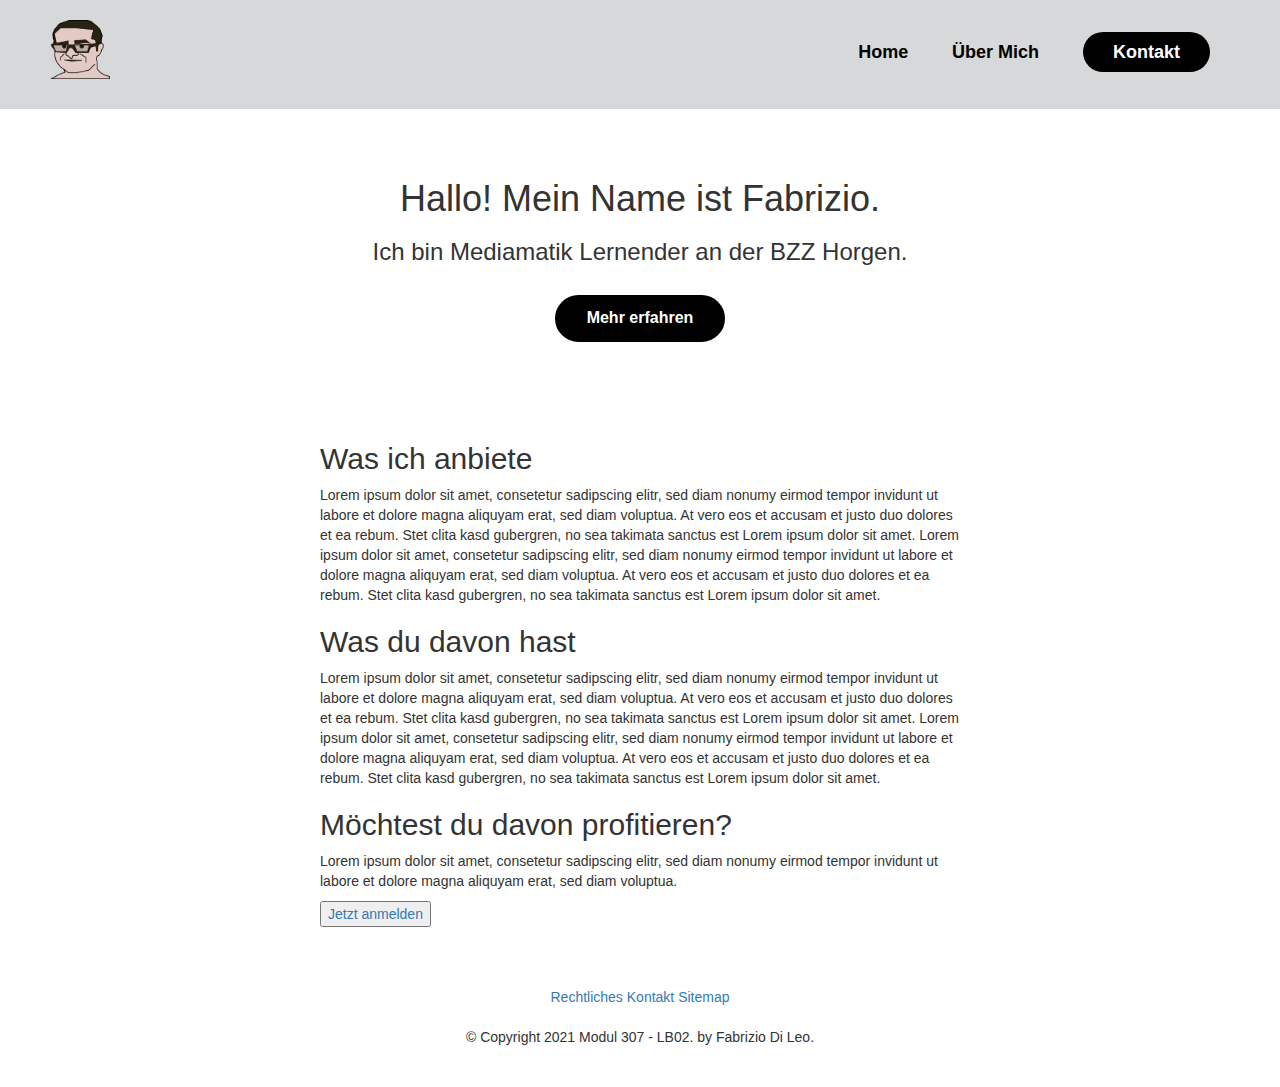
<file: index.html>
<!DOCTYPE html>
<html lang="en">
    <head>
        <meta charset="UTF-8">
        <!-- Latest compiled and minified CSS -->
        <link rel="stylesheet" href="https://maxcdn.bootstrapcdn.com/bootstrap/3.4.1/css/bootstrap.min.css">

        <!-- jQuery library -->
        <script src="https://ajax.googleapis.com/ajax/libs/jquery/3.5.1/jquery.min.js"></script>

        <!-- Latest compiled JavaScript -->
        <script src="https://maxcdn.bootstrapcdn.com/bootstrap/3.4.1/js/bootstrap.min.js"></script>

        <!-- CSS Stylesheet -->
        <link rel="stylesheet" type="text/css" href="css/style.css">

        <!-- Favicon -->
        <link rel="icon" href="images/fabrizio.png" type="image/png">

        <title>Home - Modul 307</title>
    </head>
    <body>
        <nav class="top-nav">
            <a class="logo" href="index.html"><img id="logo" src="images/fabrizio.png" sizes="50x50" alt="logo"/></a>
            <div class="navigation">
                <a href="index.html">Home</a>
                <a href="about.html">Über Mich</a>
                <a class="span" href="contact.html">Kontakt</a>
            </div>
        </nav>
        <section class="header">
            <div class="claim">
                <h1>Hallo! Mein Name ist Fabrizio.</h1>
                <h3>Ich bin Mediamatik Lernender an der BZZ Horgen.</h3>
                <a href="about.html"><button>Mehr erfahren</button></a>
            </div>
        </section>
        <section class="main">
            <div class="services">
                <h2>Was ich anbiete</h2>
                <p>Lorem ipsum dolor sit amet, consetetur sadipscing elitr, sed diam nonumy eirmod tempor invidunt ut labore
                    et dolore magna aliquyam erat, sed diam voluptua. At vero eos et accusam et justo duo dolores et ea
                    rebum. Stet clita kasd gubergren, no sea takimata sanctus est Lorem ipsum dolor sit amet. Lorem ipsum
                    dolor sit amet, consetetur sadipscing elitr, sed diam nonumy eirmod tempor invidunt ut labore et dolore
                    magna aliquyam erat, sed diam voluptua. At vero eos et accusam et justo duo dolores et ea rebum. Stet
                    clita kasd gubergren, no sea takimata sanctus est Lorem ipsum dolor sit amet.</p>
                <h2>Was du davon hast</h2>
                <p>Lorem ipsum dolor sit amet, consetetur sadipscing elitr, sed diam nonumy eirmod tempor invidunt ut labore
                    et dolore magna aliquyam erat, sed diam voluptua. At vero eos et accusam et justo duo dolores et ea
                    rebum. Stet clita kasd gubergren, no sea takimata sanctus est Lorem ipsum dolor sit amet. Lorem ipsum
                    dolor sit amet, consetetur sadipscing elitr, sed diam nonumy eirmod tempor invidunt ut labore et dolore
                    magna aliquyam erat, sed diam voluptua. At vero eos et accusam et justo duo dolores et ea rebum. Stet
                    clita kasd gubergren, no sea takimata sanctus est Lorem ipsum dolor sit amet.</p>
                <h2>Möchtest du davon profitieren?</h2>
                <p>Lorem ipsum dolor sit amet, consetetur sadipscing elitr, sed diam nonumy eirmod tempor invidunt ut labore
                    et dolore magna aliquyam erat, sed diam voluptua.</p>
                <a href="register.html"><button>Jetzt anmelden</button></a>
            </div>
        </section>
        <footer>
            <div class="footer-nav">
                <a href="legal.html">Rechtliches</a>
                <a href="contact.html">Kontakt</a>
                <a href="sitemap.html">Sitemap</a><br><br>
                <p>&copy; Copyright 2021 Modul 307 - LB02. by Fabrizio Di Leo.</p>
            </div>
        </footer>
    </body>
</html>
</file>
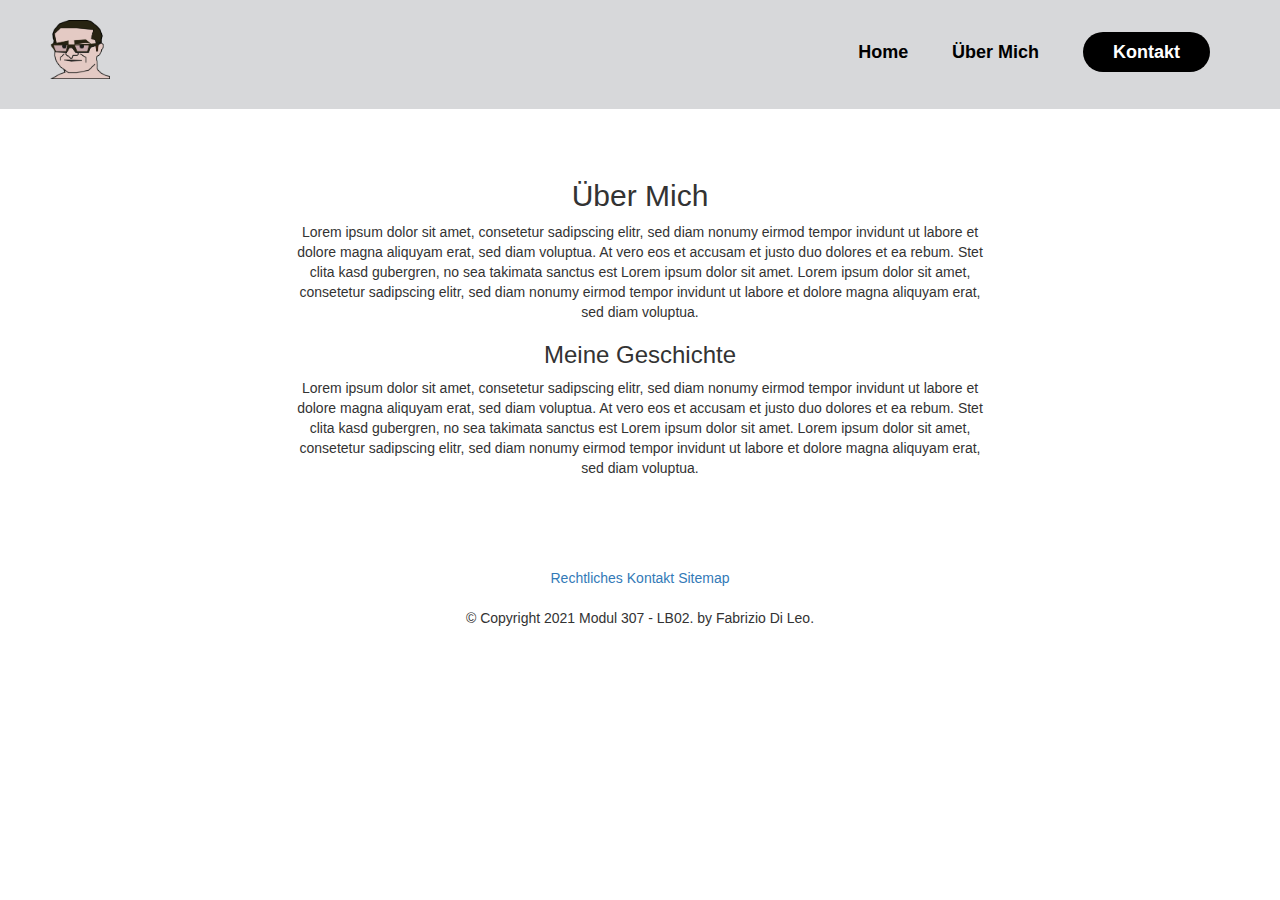
<file: about.html>
<!DOCTYPE html>
<html lang="en">
    <head>
        <meta charset="UTF-8">
        <!-- Latest compiled and minified CSS -->
        <link rel="stylesheet" href="https://maxcdn.bootstrapcdn.com/bootstrap/3.4.1/css/bootstrap.min.css">

        <!-- jQuery library -->
        <script src="https://ajax.googleapis.com/ajax/libs/jquery/3.5.1/jquery.min.js"></script>

        <!-- Latest compiled JavaScript -->
        <script src="https://maxcdn.bootstrapcdn.com/bootstrap/3.4.1/js/bootstrap.min.js"></script>

        <!-- CSS Stylesheet -->
        <link rel="stylesheet" type="text/css" href="css/style.css">

        <!-- Favicon -->
        <link rel="icon" href="images/fabrizio.png" type="image/png">

        <title>Über Mich - Modul 307</title>
    </head>
    <body>
        <nav class="top-nav">
            <a class="logo" href="index.html"><img id="logo" src="images/fabrizio.png" sizes="50x50" alt="logo"/></a>
            <div class="navigation">
                <a href="index.html">Home</a>
                <a href="about.html">Über Mich</a>
                <a class="span" href="contact.html">Kontakt</a>
            </div>
        </nav>
        <!-- Header with Claim -->
        <section class="header">
            <div class="claim">
                <h2>Über Mich</h2>
                <p>Lorem ipsum dolor sit amet, consetetur sadipscing elitr, sed diam nonumy eirmod tempor invidunt ut labore
                    et dolore magna aliquyam erat, sed diam voluptua. At vero eos et accusam et justo duo dolores et ea
                    rebum. Stet clita kasd gubergren, no sea takimata sanctus est Lorem ipsum dolor sit amet. Lorem ipsum
                    dolor sit amet, consetetur sadipscing elitr, sed diam nonumy eirmod tempor invidunt ut labore et dolore
                    magna aliquyam erat, sed diam voluptua.</p>
                <h3>Meine Geschichte</h3>
                <p>Lorem ipsum dolor sit amet, consetetur sadipscing elitr, sed diam nonumy eirmod tempor invidunt ut labore
                    et dolore magna aliquyam erat, sed diam voluptua. At vero eos et accusam et justo duo dolores et ea
                    rebum. Stet clita kasd gubergren, no sea takimata sanctus est Lorem ipsum dolor sit amet. Lorem ipsum
                    dolor sit amet, consetetur sadipscing elitr, sed diam nonumy eirmod tempor invidunt ut labore et dolore
                    magna aliquyam erat, sed diam voluptua.</p>
            </div>
        </section>
        <footer>
            <div class="footer-nav">
                <a href="legal.html">Rechtliches</a>
                <a href="contact.html">Kontakt</a>
                <a href="sitemap.html">Sitemap</a><br><br>
                <p>&copy; Copyright 2021 Modul 307 - LB02. by Fabrizio Di Leo.</p>
            </div>
        </footer>
    </body>
</html>
</file>
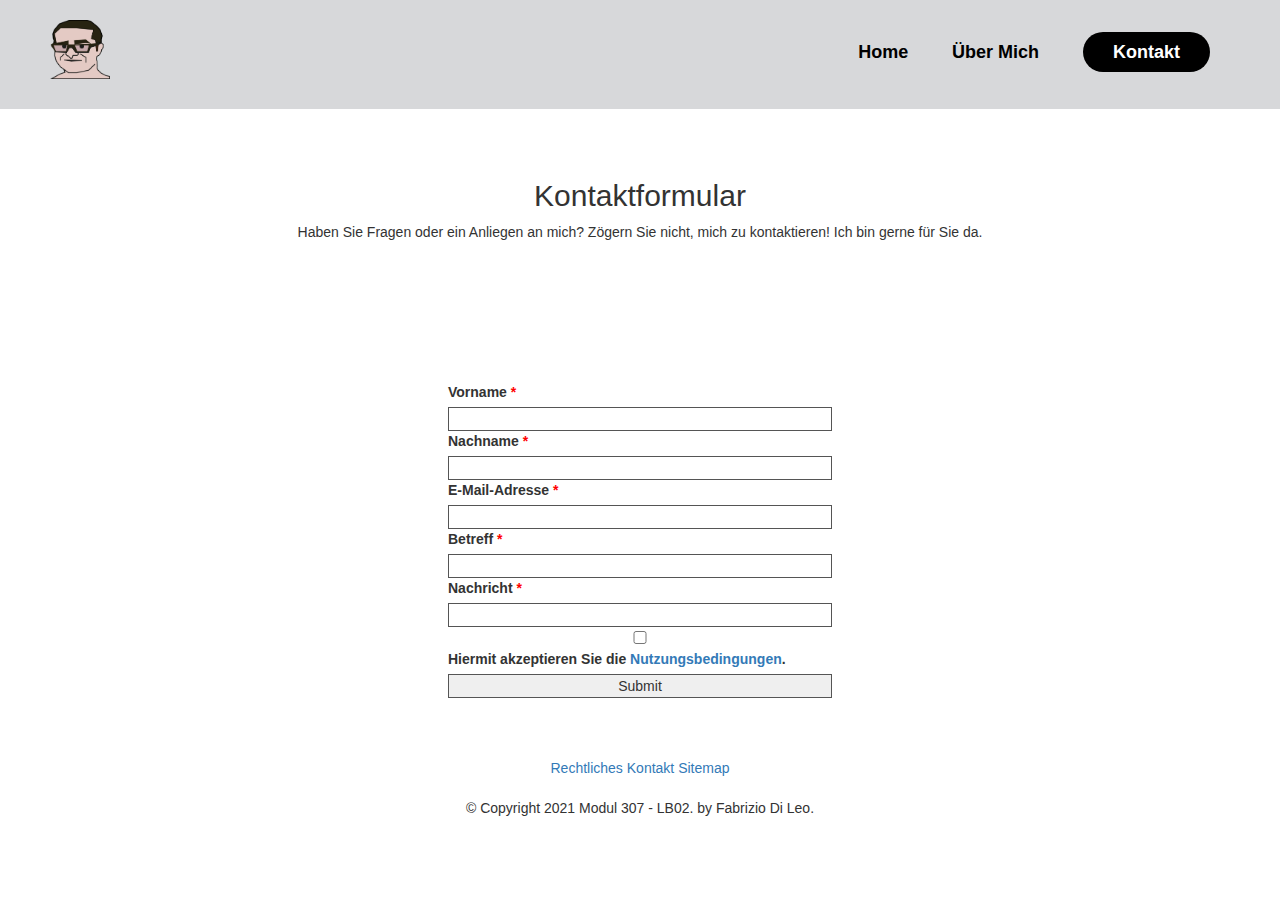
<file: contact.html>
<!DOCTYPE html>
<html lang="en">
    <head>
        <meta charset="UTF-8">
        <!-- Latest compiled and minified CSS -->
        <link rel="stylesheet" href="https://maxcdn.bootstrapcdn.com/bootstrap/3.4.1/css/bootstrap.min.css">

        <!-- jQuery library -->
        <script src="https://ajax.googleapis.com/ajax/libs/jquery/3.5.1/jquery.min.js"></script>

        <!-- Latest compiled JavaScript -->
        <script src="https://maxcdn.bootstrapcdn.com/bootstrap/3.4.1/js/bootstrap.min.js"></script>

        <!-- Form Validator -->
        <script src="js/formValidator.js"></script>

        <!-- CSS Stylesheet -->
        <link rel="stylesheet" type="text/css" href="css/style.css">

        <!-- Favicon -->
        <link rel="icon" href="images/fabrizio.png" type="image/png">

        <title>Kontakt - Modul 307</title>
    </head>
    <body>
        <!-- Navbar -->
        <nav class="top-nav">
            <!-- Logo -->
            <a class="logo" href="index.html"><img id="logo" src="images/fabrizio.png" sizes="50x50" alt="logo"/></a>
            <!-- Primary menu -->
            <div class="navigation">
                <a href="index.html">Home</a>
                <a href="about.html">Über Mich</a>
                <a class="span" href="contact.html">Kontakt</a>
            </div>
        </nav>
        <!-- Header with Claim -->
        <section class="header">
            <div class="claim">
                <h2>Kontaktformular</h2>
                <p>Haben Sie Fragen oder ein Anliegen an mich? Zögern Sie nicht, mich zu kontaktieren! Ich bin gerne für
                Sie da.</p>
            </div>
        </section>
        <!-- Main section with Contact Form -->
        <section class="main">
            <div class="form-container">
                <p id="confirmationMessage"></p>
                <form id="contactForm" action="javascript:validateForm()">
                    <p id="warningMessage"></p>
                    <label class="inputLabels" for="fname">Vorname <span style="color: red">*</span></label><br>
                    <input type="text" id="fname" class="inputField" name="fname"><br>
                    <label class="inputLabels" for="lname">Nachname <span style="color: red">*</span></label><br>
                    <input type="text" id="lname" class="inputField" name="lname"><br>
                    <label class="inputLabels" for="email">E-Mail-Adresse <span style="color: red">*</span></label><br>
                    <input type="email" id="email" class="inputField" name="email"><br>
                    <label class="inputLabels" for="subject">Betreff <span style="color: red">*</span></label><br>
                    <input type="text" id="subject" class="inputField" name="subject"><br>
                    <label class="inputLabels" for="message">Nachricht <span style="color: red">*</span></label><br>
                    <input type="text" id="message" class="inputField" name="message"><br>
                    <input type="checkbox" id="checkbox" class="inputField" name="checkbox">
                    <label class="inputLabels" for="checkbox">Hiermit akzeptieren Sie die <a href="legal.html">Nutzungsbedingungen</a>.</label><br>
                    <input class="button" type="submit" onclick="validateForm()">
                </form>
            </div>
        </section>
        <!-- Footer section with secondary menu -->
        <footer>
            <div class="footer-nav">
                <a href="legal.html">Rechtliches</a>
                <a href="contact.html">Kontakt</a>
                <a href="sitemap.html">Sitemap</a><br><br>
                <p>&copy; Copyright 2021 Modul 307 - LB02. by Fabrizio Di Leo.</p>
            </div>
        </footer>
    </body>
</html>
</file>
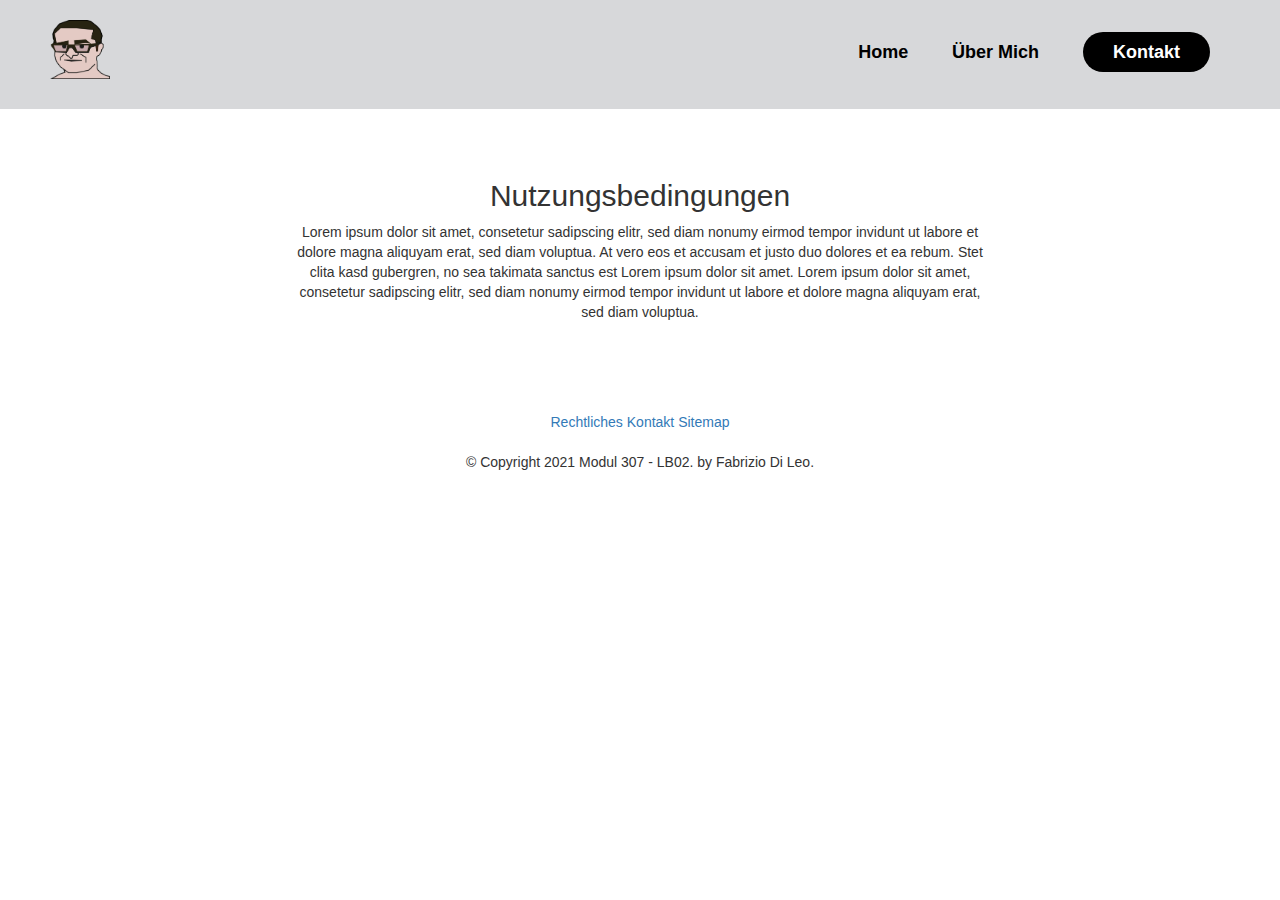
<file: legal.html>
<!DOCTYPE html>
<html lang="en">
    <head>
        <meta charset="UTF-8">
        <!-- Latest compiled and minified CSS -->
        <link rel="stylesheet" href="https://maxcdn.bootstrapcdn.com/bootstrap/3.4.1/css/bootstrap.min.css">

        <!-- jQuery library -->
        <script src="https://ajax.googleapis.com/ajax/libs/jquery/3.5.1/jquery.min.js"></script>

        <!-- Latest compiled JavaScript -->
        <script src="https://maxcdn.bootstrapcdn.com/bootstrap/3.4.1/js/bootstrap.min.js"></script>

        <!-- CSS Stylesheet -->
        <link rel="stylesheet" type="text/css" href="css/style.css">

        <!-- Favicon -->
        <link rel="icon" href="images/fabrizio.png" type="image/png">

        <title>Rechtliches - Modul 307</title>
    </head>
    <body>
        <nav class="top-nav">
            <a class="logo" href="index.html"><img id="logo" src="images/fabrizio.png" sizes="50x50" alt="logo"/></a>
            <div class="navigation">
                <a href="index.html">Home</a>
                <a href="about.html">Über Mich</a>
                <a class="span" href="contact.html">Kontakt</a>
            </div>
        </nav>
        <!-- Header with Claim -->
        <section class="header">
            <div class="claim">
                <h2>Nutzungsbedingungen</h2>
                <p>Lorem ipsum dolor sit amet, consetetur sadipscing elitr, sed diam nonumy eirmod tempor invidunt ut labore
                    et dolore magna aliquyam erat, sed diam voluptua. At vero eos et accusam et justo duo dolores et ea
                    rebum. Stet clita kasd gubergren, no sea takimata sanctus est Lorem ipsum dolor sit amet. Lorem ipsum
                    dolor sit amet, consetetur sadipscing elitr, sed diam nonumy eirmod tempor invidunt ut labore et dolore
                    magna aliquyam erat, sed diam voluptua.</p>
            </div>
        </section>
        <footer>
            <div class="footer-nav">
                <a href="legal.html">Rechtliches</a>
                <a href="contact.html">Kontakt</a>
                <a href="sitemap.html">Sitemap</a><br><br>
                <p>&copy; Copyright 2021 Modul 307 - LB02. by Fabrizio Di Leo.</p>
            </div>
        </footer>
    </body>
</html>
</file>
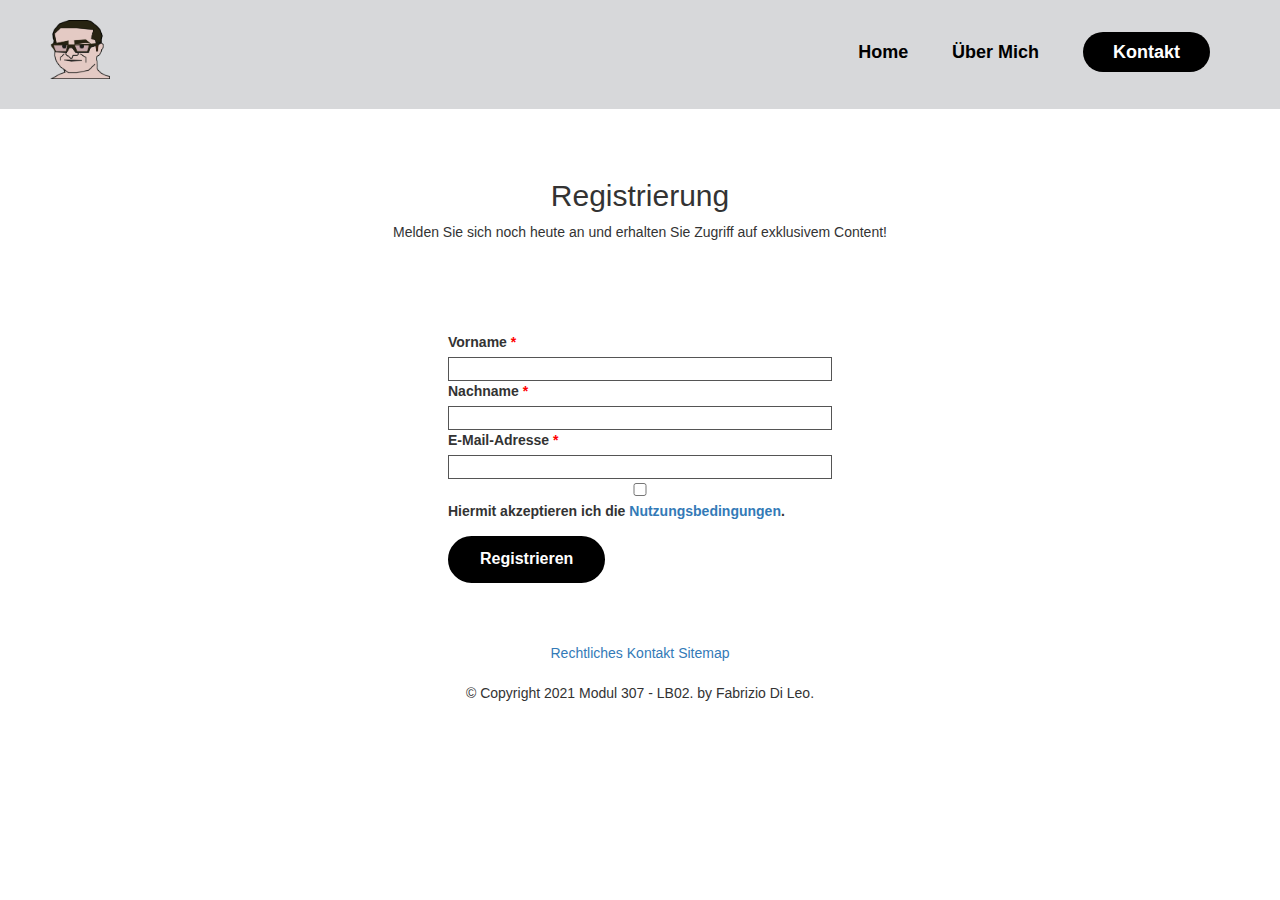
<file: register.html>
<!DOCTYPE html>
<html lang="en">
    <head>
        <meta charset="UTF-8">
        <!-- Latest compiled and minified CSS -->
        <link rel="stylesheet" href="https://maxcdn.bootstrapcdn.com/bootstrap/3.4.1/css/bootstrap.min.css">

        <!-- jQuery library -->
        <script src="https://ajax.googleapis.com/ajax/libs/jquery/3.5.1/jquery.min.js"></script>

        <!-- Latest compiled JavaScript -->
        <script src="https://maxcdn.bootstrapcdn.com/bootstrap/3.4.1/js/bootstrap.min.js"></script>

        <!-- CSS Stylesheet -->
        <link rel="stylesheet" type="text/css" href="css/style.css">

        <!-- CSS Stylesheet for Form -->
        <link rel="stylesheet" type="text/css" href="css/main.css">

        <!-- Form Validator Script -->
        <script src="js/formValidator.js"></script>

        <!-- Favicon -->
        <link rel="icon" href="images/fabrizio.png" type="image/png">

        <title>Registrierung - Modul 307</title>
    </head>
    <body>
        <nav class="top-nav">
            <a class="logo" href="index.html"><img id="logo" src="images/fabrizio.png" sizes="50x50" alt="logo"/></a>
            <div class="navigation">
                <a href="index.html">Home</a>
                <a href="about.html">Über Mich</a>
                <a class="span" href="contact.html">Kontakt</a>
            </div>
        </nav>
        <section class="header">
            <div class="claim">
                <h2>Registrierung</h2>
                <p>Melden Sie sich noch heute an und erhalten Sie Zugriff auf exklusivem Content!</p>
            </div>
        </section>
        <section class="main">
            <div class="form-container">
                <form class="max-length island" name="registerForm" action="javascript:validateRegistrationForm()" method="post" novalidate>
                    <div class="error-message error-message-highlighted push island-1-2" role="alert" aria-live="assertive">
                        <p class="push-0">
                            <span class="icon-label">There are items that require your attention</span>
                        </p>
                    </div>
                    <div class="push-1-2">
                        <label for="fname">Vorname <span style="color: red">*</span></label><br>
                        <input type="text" id="fname" name="fname" required aria-describedby="fname-error" class="inputFields">
                        <p class="error-message milli island-1-4 push-0" id="fname-error">
                            <span class="icon-label">Please provide a name</span>
                        </p><br>
                    </div>
                    <div class="push-1-2">
                        <label for="lname">Nachname <span style="color: red">*</span></label><br>
                        <input type="text" id="lname" name="lname" required aria-describedby="lname-error">
                        <p class="error-message milli island-1-4 push-0" id="lname-error">
                            <span class="icon-label">Please provide a surname</span>
                        </p><br>
                    </div>
                    <div class="push-1-2">
                        <label for="email">E-Mail-Adresse <span style="color: red">*</span></label><br>
                        <input type="email" id="email" name="email" required aria-describedby="email-error">
                        <p class="error-message milli island-1-4 push-0" id="email-error">
                            <span class="icon-label">Please provide an email address</span>
                        </p><br>
                    </div>
                    <div class="push-1-2 pad-t-1-2">
                        <input type="checkbox" id="agree" required aria-describedby="agree-error">
                        <label for="agree">Hiermit akzeptieren ich die <a href="legal.html">Nutzungsbedingungen</a>.</label><br>
                        <p class="error-message milli island-1-4 push-0" id="agree-error">
                            <span class="icon-label">Bitte bestätige die Nutzungsbedingungen.</span>
                        </p>
                    </div>
                    <div class="pad-t-1-2">
                        <button class="btn" type="submit" onclick="validateRegistrationForm()">Registrieren</button>
                    </div>
                </form>
            </div>
        </section>
        <footer>
            <div class="footer-nav">
                <a href="legal.html">Rechtliches</a>
                <a href="contact.html">Kontakt</a>
                <a href="sitemap.html">Sitemap</a><br><br>
                <p>&copy; Copyright 2021 Modul 307 - LB02. by Fabrizio Di Leo.</p>
            </div>
        </footer>
    </body>
</html>
</file>
<file: css/style.css>
.top-nav {
    padding: 30px 30px 30px 50px;
    display: inline-flex;
    background-color: #d7d8da;
    width: 100%;
}

.top-nav a {
    font-size: x-large;
    font-weight: bold;
    width: 50%;
    margin-top: 5px;
    text-decoration: none;
    color: #555;
    transition-duration: 0.2s;
}

.top-nav a:hover {
    color: black;
    transition-duration: 0.2s;
}

.top-nav #logo {
    margin-top: -15px;
    width: 60px;
}

.top-nav #logo:hover {
    opacity: 0.8;
}

.top-nav .navigation {
    display: inline-block;
    width: 100%;
    margin-top: 10px;
    text-align: end;
    background-color: transparent;
    color: black;
}

.top-nav .navigation a {
    margin-right: 40px;
    font-size: 18px;
    color: black;
    text-decoration: none;
    transition-duration: 0.2s;
}

.top-nav .navigation a:hover {
    color: #555;
    transition-duration: 0.2s;
}

.top-nav .navigation .span {
    padding: 10px 30px;
    background-color: black;
    color: white;
    border-radius: 25px;
    transition-duration: 0.2s;
    font-weight: bold;
}

.top-nav .navigation .span:hover {
    background-color: #444;
    transition-duration: 0.2s;
    color: white;
}

.header {
    padding: 50px 30px;
}

.header .claim {
    text-align: center;
    max-width: 700px;
    margin: 0 auto;
}

.header .claim button {
    margin-top: 20px;
    padding: 10px 30px;
    background-color: black;
    border: 2px solid black;
    border-radius: 25px;
    color: white;
    font-size: 16px;
    font-weight: bold;
    transition-duration: 0.2s;
}

.header .claim button:hover {
    background-color: #555;
    border-color: #555;
    transition-duration: 0.2s;
}

.main {
    padding: 30px;
    margin: 0 auto;
    max-width: 700px;
    background-color: transparent;
}

.main .form-container {
    width: 60%;
    margin: 0 auto;
}

.main .form-container #confirmationMessage {
    font-size: large;
    text-align: center;
}

.main .form-container #warningMessage {
    height: 30px;
    color: red;
}

.main .form-container form input {
    border: 1px solid #555;
    width: 100%;
}

.main .form-container form p {
    padding: 5px;
}

.main .form-container form .btn {
    margin-top: 10px;
    padding: 10px 30px;
    background-color: black;
    border: 2px solid black;
    border-radius: 25px;
    color: white;
    font-size: 16px;
    font-weight: bold;
    transition-duration: 0.2s;
}

.main .form-container form .btn:hover {
    background-color: #555;
    border-color: #555;
    transition-duration: 0.2s;
}

footer {
    padding: 30px;
    text-align: center;
}
</file>
<file: css/main.css>
html {
    font-family: sans-serif;
}

.flag-optional {
    color: #999;
}

.is-validated input:invalid,
.is-validated input[type="checkbox"]:invalid + label::before,
.is-validated:invalid,
.is-validated[type="checkbox"]:invalid + label::before {
    border-color: #f33;
}

.error-message {
    display: none;
    background-color: #fee;
    color: #c33;
}

.error-message-highlighted {
    background-color: #c33;
    color: #fff;
}

.is-validated > .error-message:first-child,
.is-validated input:invalid + .error-message,
.is-validated input:invalid + label + .error-message,
.is-validated:invalid + .error-message,
.is-validated:invalid + label + .error-message {
    display: block;
}
</file>
